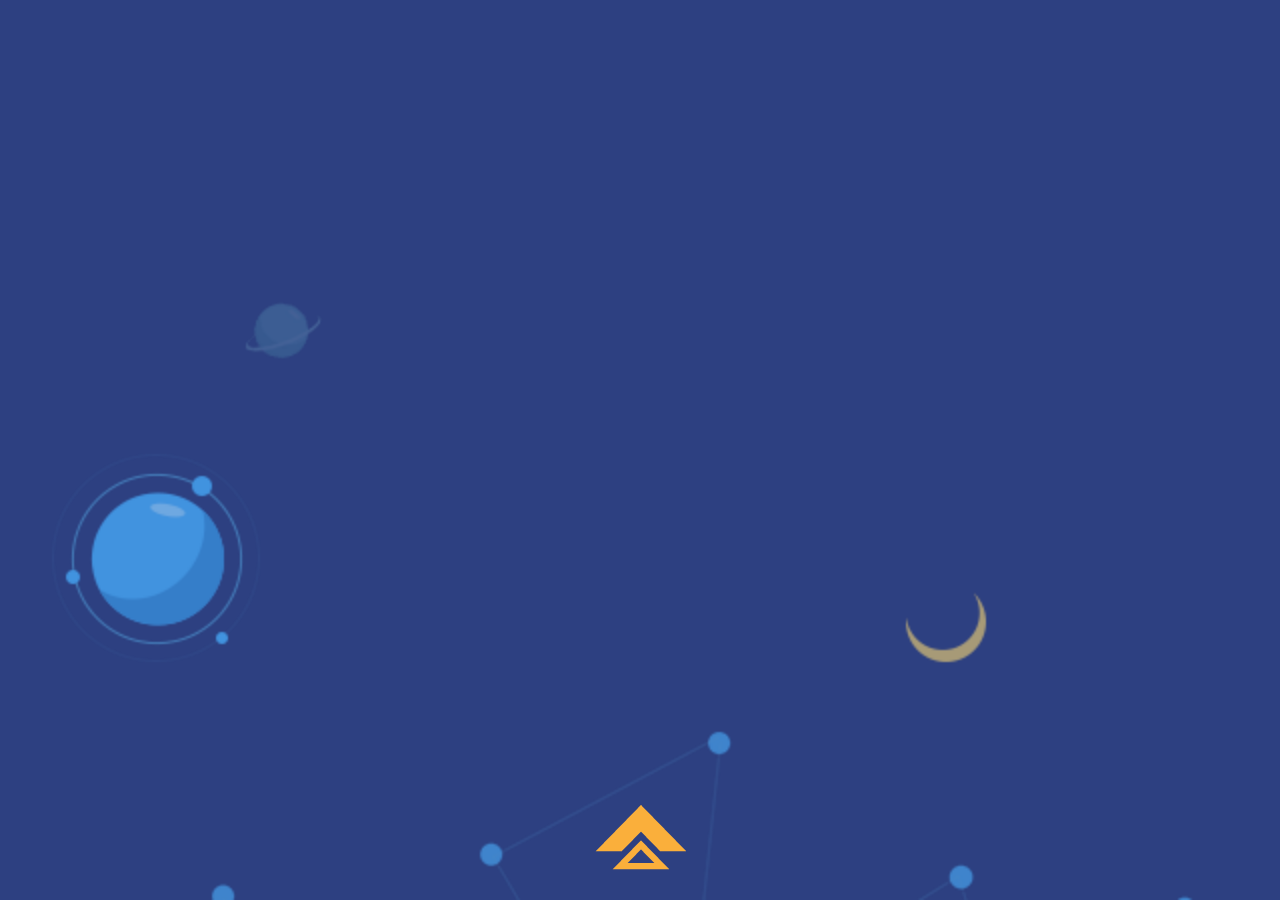
<file: index.html>
<!DOCTYPE html>
<html>
<meta charset="UTF-8">
<head>
	<title></title>
</head>


 <meta name="viewport" content="width=640, minimum-scale=0.5, maximum-scale=0.75, user-scalable=no,target-densityDpi=device-dpi">

<link rel="stylesheet" type="text/css" href="css/style.css">
<link rel="stylesheet" type="text/css" href="css/keyframes.css">
<script type="text/javascript" src="js/socket.io.js"></script>
<script type="text/javascript" src="js/jcscript.js"></script>
<body>
<section class="moveIn">
	<div class="table"></div>
	<div class="star" style="background:url(img/star.png);"></div>
	<div class="star-s" style="background:url(img/star-s.png);"></div>
	<div class="content">
		<div style="background:url(img/boom.png);"></div>
		<div style="background:url(img/Thanks.png);"></div>
		<div style="background:url(img/qing.png);"></div>
		
	</div>
	<div id="progress">
		<div class="progress"><span></span></div>
		<div class="progressNum">0%</div>
	</div>
	
</section>

<script type="text/javascript">

var imgArr = [
	"arrow.png",
	"boom.png",
	"qing.png",
	"star.png",
	"star-s.png",
	"Thanks.png",
	"b79712abfe02466112ab6733f592660f.jpg",
	"Plane_67.324675324675px_1132190_easyicon.net.png",
	"1472390016_242575.png",
	"rock.png"
];

var imgNum = 0;
var progress = document.getElementsByClassName('progress')[0].getElementsByTagName('span')[0];
var progressNum = document.getElementsByClassName("progressNum")[0];

for(var i = 0;i<imgArr.length;i++){
	var imgs = new Image();
	imgs.src ="img/" + imgArr[i];
	 imgs.onload = function(){
	 	imgNum++;
	 	progress.style.width =Math.floor(imgNum/imgArr.length*100) + "%";
	 	progressNum.innerHTML = Math.floor(imgNum/imgArr.length*100) + "%";
	 	if(imgNum==imgArr.length){
	 		var pres = document.getElementById('progress');
	 		pres.style.display = "none";
	 		//addEvent();
	 	}
	 }
}


</script>
<section class="Index_2">

	<img src="img/b79712abfe02466112ab6733f592660f.jpg" class="moon">
	<img class="withMe" src="img/1472390016_242575.png"></img>
	<img src="img/Plane_67.324675324675px_1132190_easyicon.net.png" class="plan_In plan">
	<div class="rocker"></div>
	<div class="humben"></div>

	<div class="findFriend">找人刷团</div>
	<div class="singHit">独自对战</div>
</section>


<div class="friendCode" style="display: none;">
	<div class="codeHead">匹配码<span class="closeCode">+</span></div>
	<div class="codeInput">
		<input type="text" class="code"></input>
		<span>(匹配码和你的朋友填写的一致，越复杂匹配率越高)</span>
	</div>
	<div class="codeOk">确定</div>
</div>

<section class="gameTable"> 
	<canvas id="mycanvas"  style="position: absolute;" ></canvas>
	<script type="text/javascript">
		var mycanvas = document.getElementById("mycanvas");
		mycanvas.width = document.body.clientWidth;
		mycanvas.height = document.body.clientHeight;
	</script>
	<div id="delay">
		<!--
		<div class="gameHead">
			玩家1<br/>
			分数:<span class="totalNum">0</span><br/>
			玩家生命:<span class="totalLife"> 100</span><br/>
			
		</div>
		<div class="gameHeadRight" style="display: none;">
			玩家2<br/>
			分数:<span class="totalNum">0</span><br/>
			玩家生命:<span class="totalLife"> 100</span><br/>
			
		</div>
		<div id="levelTo">
			第 <span>1</span> 关
		</div>
		<div id="musicCls" style="display: hidden;">
			<audio id="heroMusic"></audio>
			<audio id="break"></audio>
		</div> -->
	</div>
	
	<div class="connectRad">
		<li></li>
		<li></li>
		<li></li>
		<span>正在匹配...</span>
	</div>

</section>
<div class="arrow" style="background:url(img/arrow.png);"></div>
</body>
<script type="text/javascript">
var page = 0;
var pageClass = ["moveOut","moveOut_1"];
var pageClassInf = ["moveIn","moveIn_1"];
var section = document.getElementsByTagName('section');
var startY;
/*
var socket = io.connect("ws://localhost:3000");
		var myDate = new Date();
		var random = Math.floor(Math.random()*100000);
		username = random+Math.floor(myDate);

*/

var fun1 = function(ev){
			var ev = ev || window.event;
			ev.preventDefault();
			startY =  ev.changedTouches[0].clientY;
		}
var fun2 = function(ev){
			var ev = ev || window.event;
			var y =  ev.changedTouches[0].clientY;
			if(y<startY){
					if(pageClass.length-1 > page){
							section[page].className += " " + pageClass[page];	
							removeClass(section[page],pageClassInf[page]);	
							removeClass(section[page+1],pageClass[page+1]);
							section[page+1].className += " " + pageClassInf[page+1];
							page++;
							if(page==pageClass.length)
								{
			
									}
						}
				}
			if(y>startY){
					if(page!=0){
						page--;
							section[page].className += " " + pageClassInf[page];
							section[page+1].className += " " + pageClass[page+1];
							removeClass(section[page],pageClass[page]);
							removeClass(section[page+1],pageClassInf[page+1]);	
					}
				}
		}
function addEvent(){

		
		document.addEventListener("touchstart",fun1,false);
		document.addEventListener("touchend",fun2,false);
	}

function cancelEvent(){
		document.removeEventListener("touchstart",fun1,false);
		document.removeEventListener("touchend",fun2,false);
}


	var findFriend =document.getElementsByClassName('findFriend')[0];
	var singHit = document.getElementsByClassName("singHit")[0];
	var friendCode = document.getElementsByClassName("friendCode")[0];
	var closeCode = document.getElementsByClassName("closeCode")[0];
	var codeOk = document.getElementsByClassName("codeOk")[0];
	var code = document.getElementsByClassName("code")[0];
	var gameTable = document.getElementsByClassName("gameTable")[0];
	var arrow = document.getElementsByClassName("arrow")[0];
	var connectRad= document.getElementsByClassName("connectRad");

	addEvent();
	findFriend.addEventListener("touchend",function(){
		friendCode.style.display = "block";
		code.focus();
		cancelEvent();
	},false);
	singHit.addEventListener("touchend",function(){
	cancelEvent();
	connectRad[0].style.display = "none";
	gameTable.style.zIndex = 10;
	arrow.style.display = "none";
	//startGame();
	window.location.href = "main.html";
	},false);
	closeCode.addEventListener("touchend",function(){
		friendCode.style.display = "none";
		addEvent()

	},false);
	closeCode.addEventListener("touchstart",function(){
		this.style.color = "#000";
	},false);
	codeOk.addEventListener("touchstart",function(){
		this.style.background = "#ff5722"
	},false)
	codeOk.addEventListener("touchend",function(){
		this.style.background = "#ff9800";
		//connectUser(code.value);
		window.location = "main.twoMan.html";
	
	},false)

//code.value

function connectUser(code){	//连接用户

	
	gameTable.style.zIndex = 10;
	arrow.style.display = "none";
	var list = document.getElementsByClassName('connectRad')[0].getElementsByTagName('li'); //等待点点....
	var num = 0;
	var timer = null;
	var onoff = false;

	
	time();
	//getConnect(code)
	function getConnect(code){
		
		userid = code; 
		socket.emit('login', {userid:userid, username:username});
		socket.on('logins', function(o){
					if(o.statu==1){
						console.log("匹配成功");
						onoff = true;
					}
					console.log(o);
			});
		var move_x = 20;
		var move_y = 30;
		/*
		var send = document.getElementById('send');
		send.onclick = function(){

			socket.emit('reSend',{
					x : move_x,
					y : move_y,
					name : username
				});
		}	
		socket.on("receive",function(o){  //鎺ユ敹鍒�
			console.log(o);
		});
		*/

	}
	function time(){	//等待定时器
	
		timer = setInterval(function(){
		
		if(onoff){
			clearInterval(timer);
		}
		if(num%3==0)
			num = 1;
		else if((num-1)%3==0)
			num = 2;
		else
			num = 0;
		for(var i = 0;i<3;i++){
					
					list[i].style.webkitTransform = "scale(-1,-1)";
				}
		list[num].style.webkitTransform = "scale(1.3,1.3)";
	},200)
	}
}
function hasClass(obj, cls) {  
    return obj.className.match(new RegExp('(\\s|^)' + cls + '(\\s|$)'));  
}  
function removeClass(obj, cls) {  
    if (hasClass(obj, cls)) {  
        var reg = new RegExp('(\\s|^)' + cls + '(\\s|$)');  
        obj.className = obj.className.replace(reg, ' ');  

    }  
}  

</script>

<script type="text/javascript" src="js/gameBody.js"></script>
</html>
</file>
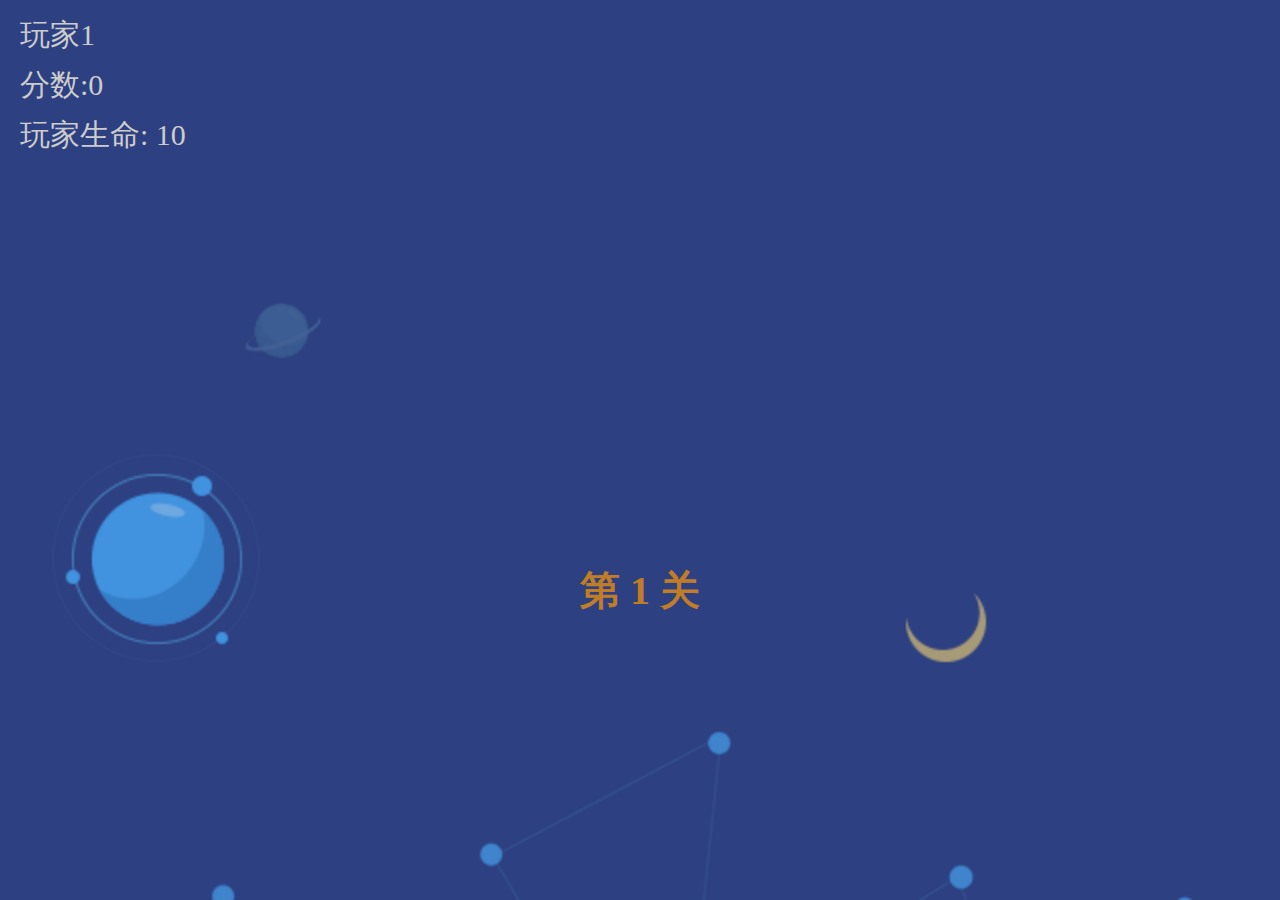
<file: main.html>
<!DOCTYPE html>
<html>
<head>
	<title></title>
<meta charset="utf-8">
 <meta name="viewport" content="width=640, minimum-scale=0.5, maximum-scale=0.75, user-scalable=no,target-densityDpi=device-dpi">
<script type="text/javascript" src="js/socket.io.js"></script>
<script type="text/javascript" src="js/jcscript.js"></script>
<link rel="stylesheet" type="text/css" href="css/style.css">
<link rel="stylesheet" type="text/css" href="css/keyframes.css">
</head>
<body>
<section class="gameTable"> 
	<canvas id="mycanvas"  style="position: absolute;" ></canvas>
	<script type="text/javascript">
		var mycanvas = document.getElementById("mycanvas");
		mycanvas.width = document.body.clientWidth;
		mycanvas.height = document.body.clientHeight;
	</script>
	<div id="delay">
		<div class="gameHead">
			玩家1<br/>
			分数:<span class="totalNum">0</span><br/>
			玩家生命:<span class="totalLife"> 10</span><br/>
			
		</div>
		<div class="gameHeadRight" style="display: none;">
			玩家2<br/>
			分数:<span class="totalNum">0</span><br/>
			玩家生命:<span class="totalLife"> 10</span><br/>
			
		</div>
		<div id="levelTo">
			第 <span>1</span> 关
		</div>
		<div id="musicCls" style="display: hidden;">
			<audio id="heroMusic"></audio>
			<audio id="break"></audio>
		</div>
	</div>
</section>

</body>
<script>

var mycanvas = document.getElementById("mycanvas");
var totalNum = document.getElementsByClassName("totalNum");
var totalLife = document.getElementsByClassName("totalLife");
var gameBody = {	//gameBody
		window_x : document.body.clientWidth,
		window_y : document.body.clientHeight,
		levelNum : [10,20,40,50,40,40,80],
		shotSize: 5,  
		plan1 	: [], //小怪物数组，下同
		plan2 	: [],
		timer 	: null, //生产怪物定时器
		gameTimer : null, //监测碰撞定时器
		badGay_boss_1 : {  // boss 1
					life : 50,
					width: 156,
					height:156,
					shotTimer : null,
					attack:function(option){	
							jc.circle(option.index_x,option.index_y,gameBody.shotSize,'#ff9800',true)
							.id(option.id)
							.addName("touchIt");//增加name
					       	jc("#"+option.id).animate({x:getRadiu(option.i,500,option.boss_x,option.boss_y).left,y:getRadiu(option.i,500,option.boss_x,option.boss_y).tops},4000,function(){
					       		jc("#"+option.id).del();
					       		//jc("#"+option.id).addName("touchIt"); //增加name
					       	});	//运动      
					},
					shot1 :function(boss_x,boss_y,num){  //托马斯螺旋加速炮
						jc.start("mycanvas",true);
						
							for(var i=0;i<10;i++){
								X = getRadiu(i,10,boss_x,boss_y).left;
								Y = getRadiu(i,10,boss_x,boss_y).tops;
								
								id = "boss_1_shoot" + i + num;
								gameBody.badGay_boss_1.attack( {
										canvas:"mycanvas", 
										boss_x : boss_x, //boss x位置
										boss_y : boss_y, //boss y位置
										index_x:X, 	//子弹当前位置
										index_y:Y,
										id:id, 	
										row:row,  //子弹的角度
										num:num, //第几波子弹
										i:i} );
							}
					}, 
					break : function(){
						if(this.life == 0){
							jc("#badGay_boss_1").del();
							clearInterval(this.shotTimer);
						}
					},
					draw: function(option){	
						var img=new Image();
						img.src="img/search_monster_256px_1097005_easyicon.net.png";
						img.onload=function(){
							jc.start(option.canvas,true);
							jc.image(img,option.x,option.y,gameBody.badGay_boss_1.width,gameBody.badGay_boss_1.height).id(option.id).addName("touchBoss");
							jc.start(option.canvas,true);
							setTimeout(function(){
								jc("#"+option.id).animate({x:gameBody.window_x/2-78,y:100},5000,function(){ //怪物入场后
									gameBody.badGay_boss_1.move({
										id:option.id,
										canvas: "mycanvas",
										move_X:350,
										move_Y:100
									});
									var num = 0;
								this.shotTimer = setInterval(function(){
											var position = jc("#"+option.id).position();
											gameBody.badGay_boss_1.shot1(position.x,position.y,num);
											num++;
									},1000);
								});	
							},300)
						}
					},
					move : function(option){

						var random_x = Math.floor(Math.random()*gameBody.window_x)-gameBody.badGay_boss_1.width/2;
						var random_y = Math.floor(Math.random()*gameBody.window_y/3)-gameBody.badGay_boss_1.height/2;
						var position = jc("#"+option.id).position(); //当前位置
						jc("#"+option.id).animate({x:option.move_X,y:option.move_Y},2000,function(){
									gameBody.badGay_boss_1.move({
										id:option.id,
										canvas: "mycanvas",
										move_X:random_x,
										move_Y:random_y
									});
						});
					}
		},
		badGay_boss_2 : {	// boss 2

					life : 50,
					width: 156,
					height:156,
					shotTimer : null,
					attack:function(option){	
							jc.circle(option.index_x,option.index_y,gameBody.shotSize,'#ff9800',true).id(option.id).addName("touchIt");
					       	jc("#"+option.id).animate({x:getRadiu_2(option.i,1000,option.boss_x,option.boss_y).left,y:getRadiu_2(option.i,1000,option.boss_x,option.boss_y).tops},4000,function(){
					       		jc("#"+option.id).del();
					       	});	//运动      
					},
					shot1 :function(boss_x,boss_y,num){  //托马斯螺旋加速炮
						jc.start("mycanvas",true);
							for(var i=0;i<10;i++){
								X = getRadiu_2(i,10,boss_x,boss_y).left;
								Y = getRadiu_2(i,10,boss_x,boss_y).tops;
								
								id = "boss_2_shoot" + i + num;
								gameBody.badGay_boss_2.attack( {
										canvas:"mycanvas", 
										boss_x : boss_x, //boss x位置
										boss_y : boss_y, //boss y位置
										index_x:X, 	//子弹当前位置
										index_y:Y,
										id:id, 	
										row:row,  //子弹的角度
										num:num, //第几波子弹
										i:i} );
							}
					}, 
					break : function(){
						if(this.life == 0){
							jc("#badGay_boss_2").del();
							clearInterval(this.shotTimer);
						}
					},
					draw: function(option){	//敌人一
						var img=new Image();
						img.src="img/trash_empty_monster_256px_1097006_easyicon.net.png";
						img.onload=function(){
							jc.start(option.canvas,true);
							jc.image(img,option.x,option.y,gameBody.badGay_boss_2.width,gameBody.badGay_boss_2.height).id(option.id).addName("touchBoss");

							jc.start(option.canvas,true);
							setTimeout(function(){
								jc("#"+option.id).animate({x:100,y:100},5000,function(){ //怪物入场后
									gameBody.badGay_boss_2.move({
										id:option.id,
										canvas: "mycanvas",
										move_X:0,
										move_Y:100
									});
									var num = 0;
								this.shotTimer = setInterval(function(){
											var position = jc("#"+option.id).position();
											gameBody.badGay_boss_2.shot1(position.x,position.y,num);
											num++;
									},1000);
								});	
							},300)
						}
					},
					move : function(option){

						var random_x = Math.floor(Math.random()*gameBody.window_x)-gameBody.badGay_boss_2.width/2;
						var random_y = Math.floor(Math.random()*gameBody.window_y/2)-gameBody.badGay_boss_2.height/2;
						var position = jc("#"+option.id).position(); //当前位置
						jc("#"+option.id).animate({x:option.move_X,y:option.move_Y},2000,function(){
									gameBody.badGay_boss_2.move({
										id:option.id,
										canvas: "mycanvas",
										move_X:random_x,
										move_Y:random_y
									});
								});
					}
		},
		badGaySmall_1 : function(options){  //小兵一
					var num = options.index_k; //第几波怪物
					var num_1 = 0;
					var _this = this;
					_this.life = 2;
					_this.width=64;
					_this.height=64;
					var timer = [];
					_this.break = function(k){
						if(_this.life == 0){
								jc("#badguys1"+options.id).del();
								gameBody.plan2.splice(k,1);
								var breaks = document.getElementById("break");
								breaks.play();
								clearInterval(timer[num]);
								return true;
						}
					}
					var badGay_plan_1 = {

							draw : function(option){
								
								var img=new Image();
								img.src="img/fighter_spaceship_64px_11913_easyicon.net.png";
								img.onload=function(){
									jc.start(option.canvas,true);
									jc.image(img,gameBody.randomSmall(gameBody.window_x-32),-64,_this.width,_this.height).id('badguys1'+options.id).addName("touchPlan_2");
									jc.start(option.canvas,true);

									setTimeout(function(){
										jc("#badguys1"+options.id).animate({y:gameBody.window_y},options.speed*3,function(){
											jc("#badguys1"+options.id).del();	
											gameBody.plan2.shift();
											clearInterval(timer[num]);
										});
									if(options.shotOnff)
										 timer[num] = setInterval(function(){
												var position = jc("#badguys1"+options.id).position();
												num_1++;
												badGay_plan_1.shot({
													canvas:"mycanvas",
													index_x : position.x,
													index_y : position.y,
													num : num+'badguys1'+num_1 //第几架战机
													
												});
											},1000);
										},100);
								}
							},
							shot : function(option){
								jc.start(option.canvas,true);
								jc.circle(option.index_x+12,option.index_y+68,gameBody.shotSize,'#ff9800',true).id("badGaySmall_1"+option.num+1).addName("touchIt");
								jc.circle(option.index_x+25,option.index_y+68,gameBody.shotSize,'#ff9800',true).id("badGaySmall_1"+option.num+2).addName("touchIt");
								jc.circle(option.index_x+38.3,option.index_y+68,gameBody.shotSize,'#ff9800',true).id("badGaySmall_1"+option.num+3).addName("touchIt");
								jc.circle(option.index_x+50,option.index_y+68,gameBody.shotSize,'#ff9800',true).id("badGaySmall_1"+option.num+4).addName("touchIt");

								jc("#badGaySmall_1"+option.num+1).animate({y:gameBody.window_y*2},options.speed,function(){
									jc("#badGaySmall_1"+option.num+1).del();
									
								});
								jc("#badGaySmall_1"+option.num+2).animate({y:gameBody.window_y*2},options.speed,function(){
									jc("#badGaySmall_1"+option.num+2).del();
								});
								jc("#badGaySmall_1"+option.num+3).animate({y:gameBody.window_y*2},options.speed,function(){
									jc("#badGaySmall_1"+option.num+3).del();
								});
								jc("#badGaySmall_1"+option.num+4).animate({y:gameBody.window_y*2},options.speed,function(){
									jc("#badGaySmall_1"+option.num+4).del();
								});

							}
					}

					badGay_plan_1.draw({canvas:"mycanvas"});

		},
		badGaySmall_2 : function(options){ //小兵2
					var num = options.index_k; //第几波怪物
					var num_1 = 0;
					var timer = []; 
					var _this = this;
					_this.life = 3;
					_this.width=64;
					_this.height=64;
					_this.break = function(k){
						if(_this.life == 0){
											jc("#badguys2"+options.id).del();
											gameBody.plan1.splice(k,1);
											 var breaks = document.getElementById("break");
											 breaks.play();
											clearInterval(timer[num]);
											return true;
						}
					}
					//img/Tie_Fighter_64px_1082537_easyicon.net.png
					var badGay_plan_2 = {
							draw : function(option){
								var img=new Image();
								img.src="img/Tie_Fighter_64px_1082537_easyicon.net.png";
								img.onload=function(){
									jc.start(option.canvas,true);
									jc.image(img,gameBody.randomSmall(gameBody.window_x-32),-64,_this.width,_this.height).id('badguys2'+options.id).addName("touchPlan_1");
									jc.start(option.canvas,true);

									setTimeout(function(){

										jc("#badguys2"+options.id).animate({y:gameBody.window_y},options.speed*3,function(){
											jc("#badguys2"+options.id).del();
											//plan1.splice(0,1);
											gameBody.plan1.shift();
											
											//console.log(plan1.length);
											clearInterval(timer[num]);
										});
								if(options.shotOnff)
									 timer[num] = setInterval(function(){
											var position = jc('#badguys2'+options.id).position();
											num_1++;
											
											badGay_plan_2.shot({
												canvas:"mycanvas",
												index_x : position.x,
												index_y : position.y,
												num : 'badguys2'+num+num_1 //第几架战机
											});

										},1000);
										
									},300);
								}
							},
							shot : function(option){

								jc.start(option.canvas,true);
								jc.circle(option.index_x+16,option.index_y+68,gameBody.shotSize,'#ff9800',true).id(option.num+1).addName("touchIt");
								jc.circle(option.index_x+48,option.index_y+68,gameBody.shotSize,'#ff9800',true).id(option.num+2).addName("touchIt");
								
								jc("#"+option.num+1).animate({y:gameBody.window_y*2},options.speed,function(){
									jc("#"+option.num+1).del();
									
								});
								jc("#"+option.num+2).animate({y:gameBody.window_y*2},options.speed,function(){
									jc("#"+option.num+2).del();
								});

							}

					}
					badGay_plan_2.draw({canvas:"mycanvas"});
		},
		heroPlan_1 : {
					num  : 0,
					life : 10,
					width : 64,
					height:64,
					draw : function(option){
						
								var img=new Image();
								img.src="img/Plane_67.324675324675px_1132190_easyicon.net.png";
								img.onload=function(){
								
									jc.start("mycanvas",true);

									jc.image(img,gameBody.randomSmall(gameBody.window_x)/2,(gameBody.window_y-300),64,64)
									.id("heroPlan_12");
									jc("#heroPlan_12").level(99);
									//gameBody.heroPlan_1.move("heroPlan_12");
									
									jc.start("mycanvas",true);
									
									setInterval(function(){
										gameBody.heroPlan_1.num++;
											gameBody.heroPlan_1.shot({
											canvas:"mycanvas",
											index_x: jc('#heroPlan_12').position().x,
											index_y:jc('#heroPlan_12').position().y,
											num:gameBody.heroPlan_1.num,
											speed:3000
										});
									},500);
										
								}
					},
					shot : function(option){
						jc.start(option.canvas,true);
						jc.circle(option.index_x+32,option.index_y-10,gameBody.shotSize,'#ff9800',true).id(option.num).addName("heroShot");
						jc("#"+option.num).animate({y:-gameBody.window_y*2},option.speed,function(){
									jc("#"+option.num).del();

						});
						
						gameBody.heroPlan_1.musicShot();
					},
					musicShot : function(){
						 var oAudio = document.getElementById('heroMusic');        
				         oAudio.play();
					},
					musicStop : function(){
						var oAudio = document.getElementById('heroMusic');        
				         oAudio.stop();
					},
					break : function(){  //损坏函数
						if(this.life==0){
										jc("#heroPlan_12").del();
										
										//alert("game over!");
										clearInterval(gameBody.timer);
										clearInterval(gameBody.gameTimer);
										gameBody.heroPlan_1.musicStop();
										startGame();
									}
					},
					move : function(id){
						jc('#'+id).mousedown(function(){
							alert(1);
						})
					
						
					}
		},
		levelTo : function(level){
			var levelToId = document.getElementById("levelTo");
			var span = levelToId.getElementsByTagName("span")[0];
			span.innerHTML = level;
			levelToId.style.display = "block";
			levelToId.style.top = "600px";
			var topRel = 500;
			var ten = 100;
			 levelToTm = setInterval(function(){
				var tops = levelToId.offsetTop;
				if(tops<=topRel){
					levelToId.style.display = "none";
					clearInterval(levelToTm);
				}
				if(ten%10==0)
					levelToId.style.opacity = ten/100;
				levelToId.style.top = tops-1+'px';
				ten--;
			},20);
		},
		attackMe : function(){
			mycanvas.style.border = "3px solid red";
			setTimeout(function(){
				mycanvas.style.border = "none";
			},1000);

		},
		listenBoom : function(obj1,obj2,obj3,k,r){
			var x1 = obj1.position().x;
			var y1 = obj1.position().y;
			var x2 = obj2.position().x;
			var y2 = obj2.position().y;
			try{  //防止在监测时有的飞机数组位置已改变而造成的获取不到height和width
				if(x1+10>=x2&&x1<=x2+obj3.width)
					if(y1+10>=y2&&y1<=y2+obj3.height){
						obj1.del();
						obj3.life--;
						if(r)
							gameBody.attackMe();
						if(obj3.break(k||null)){
							totalNum[0].innerHTML =totalNum[0].innerHTML/1 + 1;
						}
						//console.log(obj3.life)
						//console.log("life is"+gameBody.heroPlan_1.life);
					}
			}
			catch(err){
				return;
			}
		},
		randomSmall : function(one){
			if(Math.floor(Math.random()*one)<0)
			return 	Math.floor(Math.random()*one) = -Math.floor(Math.random()*one);
			else
			return 	Math.floor(Math.random()*one)
			
		}
		
};
		
		
		var number = 1;
		level = 0;
		var k1 = 0;
		startGame()
	
	function startGame(){
			gameBody.heroPlan_1.life = 10; //友军
			gameBody.plan1.length = 0;
			gameBody.plan2.length = 0;
			level = 0;
			number = 1;
			k1 = 0;
			getLevel(level,0);
			
			gameBody.levelTo(1);

			setTimeout(function(){
				gameBody.heroPlan_1.draw({canvas:"mycanvas"})
				clickCanvas();//移动
			},1000)
	}
	
	
		
duhao_this.duhao = function(){  //监听碰撞函数
				
		totalLife[0].innerHTML = gameBody.heroPlan_1.life;
		for(var i = 0;i<jc(".touchIt").elements.length;i++){  //玩家监听
			gameBody.listenBoom(jc(".touchIt").elements[i],jc("#heroPlan_12"),gameBody.heroPlan_1,0,true);  
		}
		//touchPlan 敌机 heroShot  子弹  
		for(var k = 0;k<jc(".touchPlan_1").elements.length;k++){  //敌机二监听
			for(var j = 0;j<jc(".heroShot").elements.length;j++){
			gameBody.listenBoom(jc(".heroShot").elements[j],jc(".touchPlan_1").elements[k],gameBody.plan1[k],k);
			}
		}
		for(var k = 0;k<jc(".touchPlan_2").elements.length;k++){  //敌机一监听 
			for(var j = 0;j<jc(".heroShot").elements.length;j++){
			gameBody.listenBoom(jc(".heroShot").elements[j],jc(".touchPlan_2").elements[k],gameBody.plan2[k],k);
			}
		}
		
		for(var i = 0;i<jc(".heroShot").elements.length;i++){
		gameBody.listenBoom(jc(".heroShot").elements[i],jc("#badGay_boss_1"),gameBody.badGay_boss_1);
		};
		
		for(var i = 0;i<jc(".heroShot").elements.length;i++){
		gameBody.listenBoom(jc(".heroShot").elements[i],jc("#badGay_boss_2"),gameBody.badGay_boss_2);
		};
}

	
	
	
		function getLevel(level,number){

		gameBody.timer = setInterval(function(){
				if(number==gameBody.levelNum[6]){
					gameBody.badGay_boss_2.draw({canvas:"mycanvas",x:100,y:-156,id:"badGay_boss_2"});
					gameBody.badGay_boss_2.life = 50;
					clearInterval(gameBody.timer);
					var bossTime = setInterval(function(){  //监测boss是否死亡
						if(gameBody.badGay_boss_2.life==0){
							totalNum[0].innerHTML = number + 10;
							clearInterval(bossTime);
							getLevel(level,number);
						}
					},300);
				}
				if(number==gameBody.levelNum[3]){
					gameBody.badGay_boss_1.draw({canvas:"mycanvas",x:100,y:-156,id:"badGay_boss_1"});
					gameBody.badGay_boss_1.life = 50;
					clearInterval(gameBody.timer);
					var bossTime = setInterval(function(){  //监测boss是否死亡
						if(gameBody.badGay_boss_1.life==0){
							totalNum[0].innerHTML = number + 10;
							clearInterval(bossTime);
							getLevel(level,number);
						}
					},300);
				}
				if(level<1) //是否发射子弹
						shotOnff = false;
				else
						shotOnff = true;
				switch(level){
					case 0:
							speed = 3000;
							shotOnff = false;
							break;
					case 1: 
							speed = 4000;
							shotOnff = false;
							break;
					case 2:
							speed = 3000;
							shotOnff = true;
							break;
					case 3:
							speed = 4000;
							shotOnff = true;
							break;
					default:
							speed = 5000;
							shotOnff = true;
							break;

				}
				if(Math.floor(Math.random()*10)>5){
					gameBody.plan1.push( new gameBody.badGaySmall_2({id:"id"+k1,index_k:k1,speed:speed,shotOnff:shotOnff}));
				}
				else
					gameBody.plan2.push( new gameBody.badGaySmall_1({id:"id"+k1,index_k:k1,speed:speed,shotOnff:shotOnff}));

				k1++;
				number++;
				for(var i in gameBody.levelNum){
					if(number==gameBody.levelNum[i]){
						level++;
						gameBody.levelTo(level+1);
					}
				}
				
			},2000);
		}
		
		
		function listenBoom(obj1,obj2,obj3,k,r){  //监听碰撞函数 子弹，飞机，飞机对像 第几个敌机
		
			var x1 = obj1.position().x;
			var y1 = obj1.position().y;
			var x2 = obj2.position().x;
			var y2 = obj2.position().y;
			try{  //防止在监测时有的飞机数组位置已改变而造成的获取不到height和width
				if(x1+5>=x2&&x1<=x2+obj3.width)
					if(y1+5>=y2&&y1<=y2+obj3.height){
						obj1.del();
						obj3.life--;
						if(r)
							gameBody.attackMe();
						if(obj3.break(k||null)){
							totalNum[0].innerHTML =totalNum[0].innerHTML/1 + 1;
						}
						//console.log(obj3.life)
						//console.log("life is"+gameBody.heroPlan_1.life);
					}
			}
			catch(err){
				return;
			}
		}
		
		
			
		
		function clickCanvas(obj){  //给canvas里面的元素绑定事件 玩家控制
			var mycanvas = document.getElementById("mycanvas");
			mycanvas.addEventListener('touchstart',function(ev){
				var ev = ev || window.event;
				ev.preventDefault();
				x = ev.changedTouches[0].clientX;
				y = ev.changedTouches[0].clientY;
				var left = 	jc("#heroPlan_12").position().x; 
				var tops = jc("#heroPlan_12").position().y;
				
				if(x>=left&&x<=left+128/2)
					if(y>=tops-32/2&&y<=tops+64/2)
					{
						document.addEventListener('touchmove',function(ev){
							var ev = ev || window.event;
							x = ev.changedTouches[0].clientX-64/2;
							y = ev.changedTouches[0].clientY-104/2;
							jc("#heroPlan_12").translateTo(x,y);
						},false); 
						document.addEventListener("touchend",function(){
							document.ontouchmove= null;
							document.touchend = null;
						})

					}

			},false)
			
		}	
		

		
		function getRadiu(i,R,boss_x,boss_y){ //半径来控制扩缩
			//R = 78; //怪物半径
			row = 180 / 9;
			left =78 - Math.cos(row*i*Math.PI/180)*R;
			tops = Math.sin(row*i*Math.PI/180)*R;	
			X = boss_x+ Math.floor(left)
			Y = boss_y+ 88 + Math.floor(tops);
			return {left:X,tops:Y}
		}

		function getRadiu_2(i,R,boss_x,boss_y){  // i 第几个  r 可加数值 
			row = 180 / 9;
			left =78 - Math.cos(row*i*Math.PI/180)*R;
			tops = Math.sin(row*i*Math.PI/180)*R;	
			X = boss_x+ Math.floor(left)
			Y = boss_y+ R + 85;
			return {left:X,tops:Y}
		}

	var delay  = document.getElementById("delay");
	setTimeout(function(){
		var oAudio = document.getElementById('heroMusic');      //发射子弹   
		 oAudio.src = 'mp3/hero.mp3';
		 oAudio.volume  = 0.1;
		 var breaks = document.getElementById("break");
		 breaks.src = 'mp3/break.mp3';
	},1000)
	</script>
</html>
</file>
<file: css/style.css>
html,body{
	width: 100%;
	height: 100%;
}
html,body,li{

	overflow: hidden;
	background:white;
	margin:0;
	padding:0;
	border:0;
}
li{
	list-style: none;
}
canvas{

	
	background:url(../img/star.png);
	background-size: cover;
	background-repeat: no-repeat;
	
	left:0;
}
section{
	width: 100%;
	height: 100%;
	background:#2d4081;
	position: absolute;
	top: 0px;
	left: 0px;
	z-index: 1;
}

.Index_2{
	background: #5f4ac3;
}
section .table{
	width: 430px;
	height: 430px;
	position: relative;
	top: 50%;
	left: 50%;
	margin-top: -215px;
	margin-left: -215px;
	background:#233264;
	border:1px dotted #1f2d59;
	border-radius: 50%;
	box-shadow: 0px 0px 0px 116px #283972,0px 0px 0px 232px #2a3d79,0px 0px 0px 292px #2c3f7e;
}

section .star{
	width: 100%;
	height: 100%;
	
	background-repeat: no-repeat;
	position: absolute;
	top: 0;
	background-size: cover;
	background-position:-25px -33px;
}
section .star-s{
	width: 100%;
	height: 100%;
	
	background-repeat: no-repeat;
	position: absolute;
	top: 0;
	background-size: cover;
}
section .content{
	width: 430px;
	height: 430px;
	position: absolute;
	top: 50%;
	left: 50%;
	margin-top: -215px;
	margin-left: -215px;
	
}
section .content div:nth-of-type(1){
	width: 170px;
	height: 192px;
	
	background-size: cover;
	background-repeat: no-repeat;
	position: absolute;
	top: -20px;
	left:35px;
	
}
section .content div:nth-of-type(2){
	width: 390px;
	height: 296px;
	
	background-repeat: no-repeat;
	background-size: cover;
	position: absolute;
	top: 50px;
	left: 50px;
	opacity: 0;
	
}
section .content div:nth-of-type(3){
	width: 158px;
	height: 58px;
	
	background-repeat: no-repeat;
	background-size: cover;
	position: absolute;
	left: 214px;
	top: 10px;
	opacity: 0;
}
.arrow{
	width: 91px;
	height: 65px;
	display: block;
	background-repeat: no-repeat;
	background-size: cover;
	position: fixed;
	bottom: 30px;
	left: 50%;
	margin-left: -45.5px;
	-webkit-animation: arrow 1s;
	-webkit-animation-fill-mode: forwards;
	-webkit-animation-iteration-count:infinite;
	animation: arrow 1s;
	animation-fill-mode: forwards;
	animation-iteration-count:infinite;
	z-index: 10;
}

section.moveIn .content div:nth-of-type(1){
	-webkit-animation: boom 1s;
	-webkit-animation-fill-mode: forwards;
	animation: boom 1s;
	animation-fill-mode: forwards;

}
section.moveIn .content div:nth-of-type(2){
	-webkit-animation: text 1s;
	-webkit-animation-fill-mode: forwards;
	-webkit-animation-delay: 1s;
	animation: text 1s;
	animation-fill-mode: forwards;
	animation-delay: 1s;
}
section.moveIn .content div:nth-of-type(3){
	-webkit-animation: qing 1s;
	-webkit-animation-fill-mode: forwards;
	animation: qing 1s;
	animation-fill-mode: forwards;
}
section.moveIn{
	-webkit-animation:moveIn 2s;
	animation:moveIn 2s;
	animation-fill-mode: forwards;
	-webkit-animation-fill-mode: forwards;
}
section.moveOut .content div:nth-of-type(1){
	-webkit-animation: boomOut 1s;
	-webkit-animation-fill-mode: forwards;
	animation: boomOut 1s;
	animation-fill-mode: forwards;
}
section.moveOut .content div:nth-of-type(2){
	-webkit-animation: textOut 2s;
	-webkit-animation-fill-mode: forwards;
	animation: textOut 2s;
	animation-fill-mode: forwards;
}
section.moveOut .content div:nth-of-type(3){
	animation: qingOut 1s;
	-webkit-animation: qingOut 1s;
	
}
section.moveOut .star{
	animation: starOut 2s;
	animation-fill-mode: forwards;
	-webkit-animation: starOut 2s;
	-webkit-animation-fill-mode: forwards;
}
section.moveOut .star-s{
	animation: starOut 2s;
	animation-fill-mode: forwards;
	-webkit-animation: starOut 2s;
	-webkit-animation-fill-mode: forwards;
}
section.moveOut .table{
	animation: table 2s;
	animation-fill-mode: forwards;
	-webkit-animation: table 2s;
	-webkit-animation-fill-mode: forwards;
}
section.moveOut{
	animation: moveOut 2s;
	-webkit-animation: moveOut 2s;
	animation-fill-mode: forwards;
	-webkit-animation-fill-mode: forwards;
}
section.moveOut_1{
	animation: moveOut_1 2s;
	-webkit-animation: moveOut_1 2s;
	animation-fill-mode: forwards;
	-webkit-animation-fill-mode: forwards;
}

section.moveIn_1{

	animation: moveIn_1 1s;
	-webkit-animation: moveIn_1 1s;
	animation-fill-mode: forwards;
	-webkit-animation-fill-mode: forwards;
	-webkit-animation-delay: 0s;
	animation-delay: 0s;
}

.withMe{
	width: 200%;
	height: 228px;
	display: block;
	font-size: 60px;
	left: 10%;
	position: fixed;
	top: 20%;
	text-align: center;
	opacity: 0;
}
.plan{
	width: 120px;
	-webkit-transform:rotate(30deg);
	position: fixed;
	top: 600px;
	left: 30px;
	opacity: 0;
}
.moon{
	position: fixed;
	top: -300px;
	width: 100%;
	opacity: 0;
}
.rocker{
	width: 200px;
	height: 355px;
	background-image: url(../img/rock.png);
	background-size: cover;
	position: fixed;
	left: 50%;
	margin-left: -100px;
	bottom: 0%;
	opacity: 0;
}
.findFriend{
	width: 200px;
	height: 60px;
	background:#e91e63;
	position: fixed;
	left: 10%;
	bottom: 10%;
	color: white;
	border-radius: 10px;
	line-height: 70px;
	text-align: center;
	border:1px solid black;
	font-size: 30px;
	opacity: 0;
}
.singHit{
	width: 200px;
	height: 60px;
	background:#f30b2d;
	position: fixed;
	right: 10%;
	bottom: 10%;
	color: white;
	border-radius: 10px;
	line-height: 70px;
	text-align: center;
	border:1px solid black;
	font-size: 30px;
	opacity: 0;
}
 section.moveIn_1 .plan{
	-webkit-animation: plan_1 2s;
	-webkit-animation-fill-mode: forwards;
	-webkit-animation-delay: 1s;
	animation-delay: 1s;
}
section.moveIn_1 .withMe{
	-webkit-animation:withMe 2s;
	-webkit-animation-fill-mode: forwards;
	animation:withMe 2s;
	animation-fill-mode: forwards;

	
} 
section.moveIn_1 .findFriend{
	-webkit-animation:singHit 2s;
	animation:singHit 2s;
	animation-fill-mode: forwards;
	-webkit-animation-fill-mode: forwards;

}
section.moveIn_1 .singHit{
	-webkit-animation:singHit 2s;
	animation:singHit 2s;
	animation-fill-mode: forwards;
	-webkit-animation-fill-mode: forwards;

}
section.moveIn_1 .rocker{
	-webkit-animation:rocker 2s;
	-webkit-animation-fill-mode: forwards;
	animation:rocker 2s;
	animation-fill-mode: forwards;

}
section.moveIn_1 .moon{
	-webkit-animation:moon 2s;
	-webkit-animation-fill-mode: forwards;
	animation:moon 2s;
	animation-fill-mode: forwards;
}

section.moveOut_1 .withMe{
	-webkit-animation:widthMeOut 2s;
	-webkit-animation-fill-mode: forwards;
	animation:widthMeOut 2s;
	animation-fill-mode: forwards;
}
section.moveOut_1 .moon{
	-webkit-animation:moonOut 2s;
	-webkit-animation-fill-mode: forwards;
	animation:moonOut 2s;
	animation-fill-mode: forwards;
}
section.moveOut_1 .findFriend{
	-webkit-animation:singHitOut 2s;
	animation:singHitOut 2s;
	animation-fill-mode: forwards;
	-webkit-animation-fill-mode: forwards;
}
section.moveOut_1 .singHit{
	-webkit-animation:singHitOut 2s;
	animation:singHitOut 2s;
	animation-fill-mode: forwards;
	-webkit-animation-fill-mode: forwards;
}
section.moveOut_1 .rocker{
	-webkit-animation:rockerOut 2s;
	-webkit-animation-fill-mode: forwards;
	animation:rockerOut 2s;
	animation-fill-mode: forwards;

}
.progress{
	width: 466px;
	height: 31px;
	position: absolute;
	left: 50%;
	margin-left: -233px;
	background:#243367;
	bottom:119px;
	border:3px solid #4091dc;
	border-radius:31px;
	overflow: hidden;
}
.progressNum{
	width: 466px;
	height: 31px;
	position: absolute;
	left: 50%;
	margin-left: -233px;
	bottom: 75px;
	text-align: center;
	font-size: 31px;
	color: #4091dc;

}
.progress span{
	display: block;
	width: 0;
	height: 31px;
	background:#4091dc;
}

.friendCode{
	width: 70%;
	height: 300px;
	background:#ff5722;
	position: absolute;
	top: 50%;
	margin-top: -100px;
	margin-left: 15%;
	z-index: 10;
	border-radius: 10px;
}
.friendCode .codeHead{
	width: 100%;
	height: 50px;
	line-height: 50px;
	text-align: center;
	color: white;
	font-size: 30px;
	position: relative;
}
.codeHead span{
	display: block;
	width: 50px;
	height: 50px;
	top:0;
	-webkit-transform:rotate(45deg);
	transform:rotate(45deg);
	font-size: 50px;
	position: absolute;
	right: 0px;
}
.friendCode .codeInput{
	width: 100%;
	height: 180px;
	text-align: center;
}
.codeInput .code{
	width: 80%;
	height: 80px;
	background:white;
	margin-top: 20px;
	font-size: 30px;
	color: #ccc;
	z-index: 999;
	-webkit-user-select:text;
}
.codeInput span{
	display: block;
	text-align: center;
	font-size: 20px;
	margin-top: 10px;
	color: #ccc;
	line-height: 20px;
}
.friendCode .codeOk{
	width: 100%;
	height: 70px;
	font-size: 30px;
	color: white;
	text-align: center;
	background: #ff9800;
	line-height: 70px;
	border-bottom-right-radius: 10px;
	border-bottom-left-radius: 10px;
}
.gameTable{
	text-align: center;
	
}
.gameTable .connectRad{
	width: 105px;
	height: 50px;
	padding:none;
	position: absolute;
	top: 50%;
	left: 50%;
	margin-left: -52.5px;
	text-align: center;
	display: none;
}
.connectRad li{
	display: inline-block;
	width: 30px;
	height: 30px;
	background:white;
	border-radius: 50%;
	
	position: absolute;
	left: 0;

}
.connectRad li:nth-of-type(2){
	left: 35px;
}
.connectRad li:nth-of-type(3){
	left: 70px;
}
.connectRad span{
	position: absolute;
	width: 100%;
	text-align: center;
	bottom: -30px;
	left:0px;
	color: white;
}


 .gameHead{
	width: 200px;
	height: 200px;
	
	position: absolute;
	top: 10px;
	
	display: block;
	text-align: left;
	padding-left: 20px;
	font-size: 30px;
	line-height: 50px;
	color: #ccc;
}
 .gameHeadRight{
		width: 200px;
	height: 200px;
	
	position: absolute;
	top: 10px;
	right: 0px;

	text-align: left;
	padding-left: 20px;
	font-size: 30px;
	line-height: 50px;
	color: #ccc;
}

#levelTo{
	width: 100%;
	height: 40px;
	position: absolute;
	top: 600px;
	font-size: 40px;
	line-height: 50px;
	color: #ff9800;
	font-weight: bold;
	text-align: center;
}
</file>
<file: css/keyframes.css>
@-webkit-keyframes boom{
	0% {
		transform: translateX(-400px)  translateY(400px);
		-webkit-transform: translateX(-400px)  translateY(400px);
		

	}
	100% {}
}
@-webkit-keyframes text{
	0% {
		transform: translateY(100px);
		-webkit-transform: translateY(100px);
		
	}
	100% {opacity: 1;}
}
@-webkit-keyframes qing{
	0% {
		transform: translateX(-158px);
		-webkit-transform: translateX(-158px);
		
	}
	100% {opacity: 1;}
}
@-webkit-keyframes arrow{
	0% {
		transform: translateY(30px);
		-webkit-transform: translateY(30px);
		
	}
	100% {
		transform: translateY(-50px);
		-webkit-transform: translateY(-50px);
		
	}
}
@-webkit-keyframes arrowOut{
	0% {
		opacity: 1;
	}
	100%{
		opacity: 0;
	}
}
@-webkit-keyframes starOut{
	0% {opacity: 1;}
	100% {
		transform: rotate(45deg);
		-webkit-transform: rotate(45deg);
		opacity: 0;
		
	}
}
@-webkit-keyframes boomOut{
	0% {opacity: 1;}
	100% {
		opacity: 0;transform: translateX(400px) translateY(-400px);
		-webkit-transform: translateX(400px) translateY(-400px);
		
	}
}
@-webkit-keyframes textOut{
	0% {opacity: 1;}
	100% {
		opacity: 0;transform: translateY(100px);
		-webkit-transform: translateY(100px);
		
	}
}
@-webkit-keyframes qingOut{
	0% {opacity: 1;}
	100% {opacity: 0;transform: translateX(158px);
		-webkit-transform: translateX(158px);
		
	}
}
@-webkit-keyframes table{
	0% {opacity: 1;}
	100% {
		opacity: 0;
		-webkit-transform: translateY(100px);
	}
}
@-webkit-keyframes moveOut{
	0%{	z-index: 9;	}
	100%{
		background:#5f4ac3;
		z-index: 1;
	}
}

@-webkit-keyframes moveIn{
	0%{	z-index: 1;	}
	100%{
		z-index: 9;
	}
}
@-webkit-keyframes moveIn_1{
	0%{z-index: 1;}
	100%{z-index: 9;}
}
@-webkit-keyframes moveOut_1{
	0%{z-index: 9;background: #5f4ac3;}
	100%{z-index: 1;background: #2d4081;}
}




@-webkit-keyframes plan_1{
	0% {
		
	}
	100% {
		-webkit-transform: translateX(560px) translateY(-500px);
		transform: translateX(560px) translateY(-500px);
		width: 0px;
		opacity: 1;
	}
}
@-webkit-keyframes withMe{
	0% { opacity: 0; }
	100% {
		width: 100%;
		height: 114px;
		opacity: 1;
	}
}
@-webkit-keyframes widthMeOut{
	0% {  width: 100%;
		height: 114px;
		opacity: 1;}
	100% {
		opacity: 0;
		width: 200%;
		height: 228px;
	}
}
@-webkit-keyframes rocker{
	0% { 
		opacity: 0;
	}
	100% {
		-webkit-transform: translateY(-200px);
		transform: translateY(-200px);
		opacity: 1;
	}
}
@-webkit-keyframes rockerOut{
	0% { 
	
		opacity: 1;
	}
	100% {
		opacity: 0;
		-webkit-transform: translateY(200px);
		transform: translateY(200px);
	}
}
@-webkit-keyframes moon{
	0%{
		opacity: 0;
	}
	100%{
		-webkit-transform: translateY(300px);
		transform: translateY(300px);
		opacity: 1;
	}
}
@-webkit-keyframes moonOut{
	0%{
		-webkit-transform: translateY(300px);
		transform: translateY(300px);
		opacity: 1;
	}
	100%{
		opacity: 0;
		-webkit-transform: translateY(-300px);
		transform: translateY(-300px);
	}
}
@-webkit-keyframes singHit{
	0% {
		opacity: 0;
	}
	100% {
		-webkit-transform: translateY(-30px);
		transform: translateY(-30px);
		opacity: 1;
	}
}
@-webkit-keyframes singHitOut{
	0% {
		
		-webkit-transform: translateY(-0px);
		transform: translateY(30px);
		opacity: 1;
	}
	100% {
		opacity: 0;
	}
}
</file>
